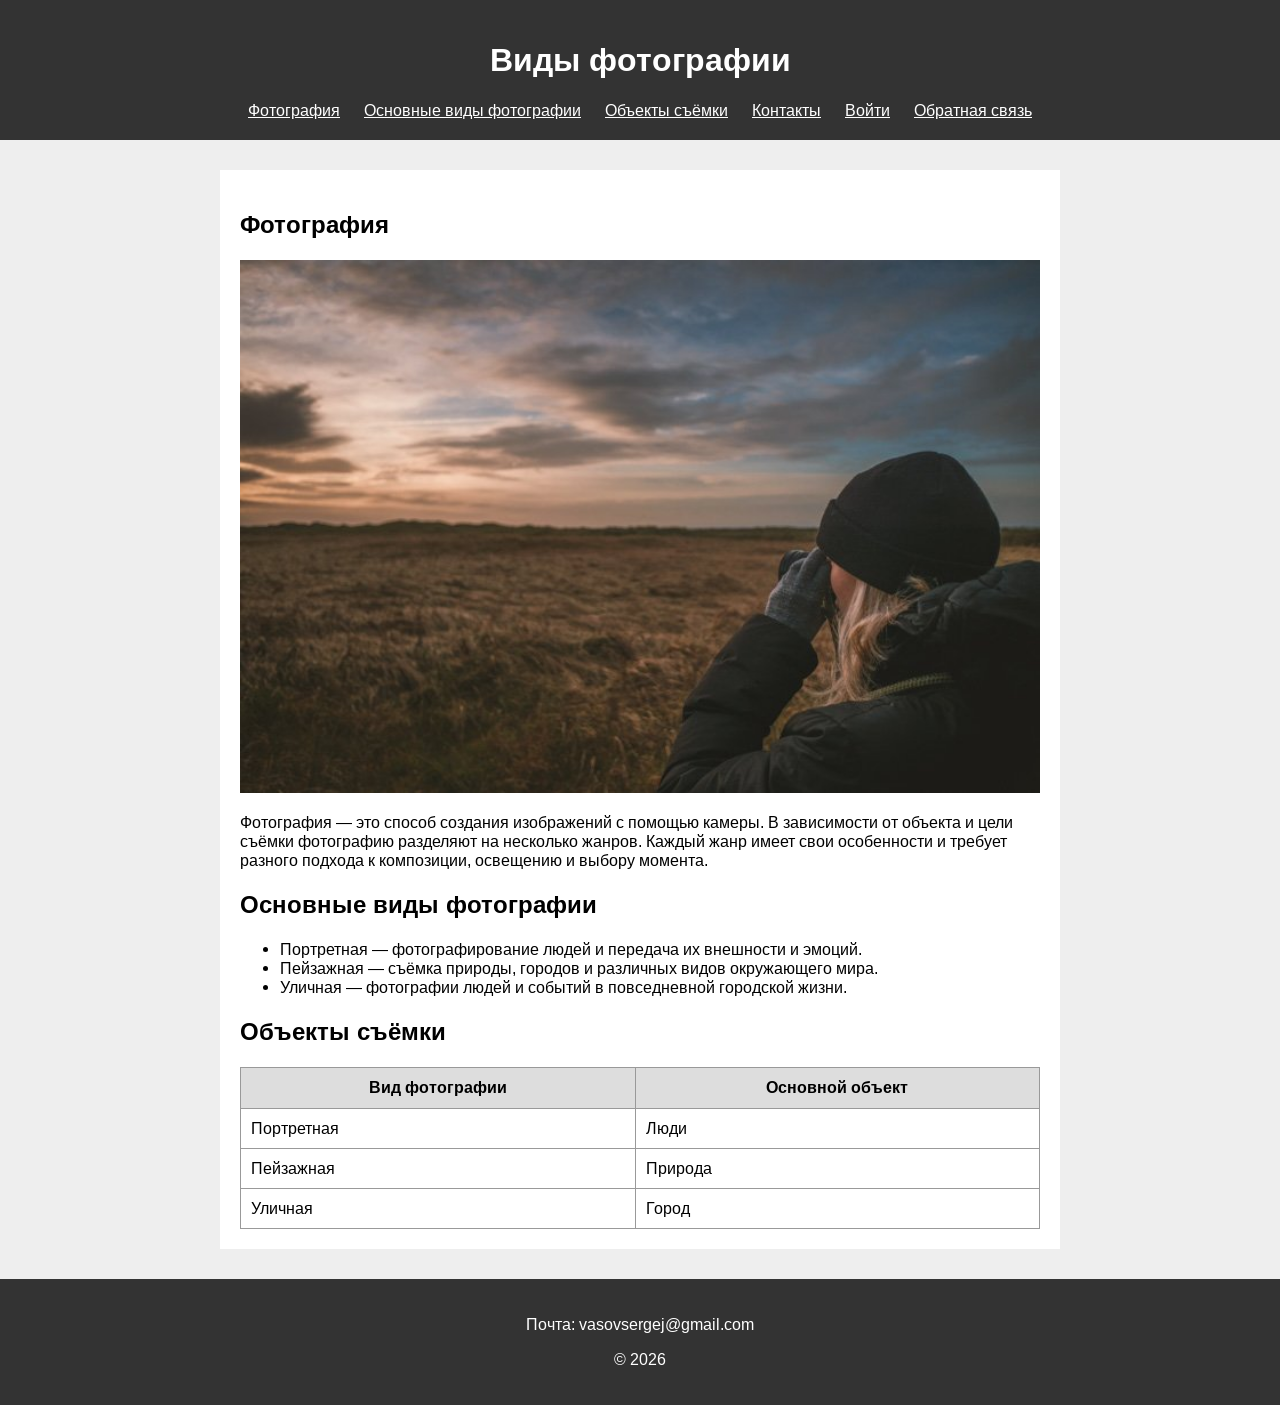
<file: index.html>
<!DOCTYPE html>
<html lang="ru">
<head>
    <meta charset="UTF-8">
    <title>Виды фотографии</title>

    <link rel="preconnect" href="https://fonts.googleapis.com">
    <link rel="preconnect" href="https://fonts.gstatic.com" crossorigin>
    <link href="https://fonts.googleapis.com/css2?family=Arimo:ital,wght@0,400..700;1,400..700&display=swap" rel="stylesheet">

    <link rel="stylesheet" href="style.css">
</head>

<body>

<header>
    <h1>Виды фотографии</h1>

    <nav>
        <a href="#photo">Фотография</a>
        <a href="#types">Основные виды фотографии</a>
        <a href="#objects">Объекты съёмки</a>
        <a href="#contacts">Контакты</a>
        <a href="login.html">Войти</a>
        <a href="feedback.html">Обратная связь</a>
    </nav>
</header>

<main>

    <h2 id="photo">Фотография</h2>

    <img src="images/photo.jpg" alt="Фотография">

    <p>
        Фотография — это способ создания изображений с помощью камеры. В зависимости от объекта и цели съёмки фотографию разделяют на несколько жанров. Каждый жанр имеет свои особенности и требует разного подхода к композиции, освещению и выбору момента.
    </p>

    <h2 id="types">Основные виды фотографии</h2>

    <ul>
        <li>Портретная — фотографирование людей и передача их внешности и эмоций.</li>
        <li>Пейзажная — съёмка природы, городов и различных видов окружающего мира.</li>
        <li>Уличная — фотографии людей и событий в повседневной городской жизни.</li>
    </ul>

    <h2 id="objects">Объекты съёмки</h2>

    <table>
        <tr>
            <th>Вид фотографии</th>
            <th>Основной объект</th>
        </tr>
        <tr>
            <td>Портретная</td>
            <td>Люди</td>
        </tr>
        <tr>
            <td>Пейзажная</td>
            <td>Природа</td>
        </tr>
        <tr>
            <td>Уличная</td>
            <td>Город</td>
        </tr>
    </table>

</main>

<footer id="contacts">
    <p>Почта: vasovsergej@gmail.com</p>
    <p>© 2026</p>
</footer>

</body>
</html>
</file>
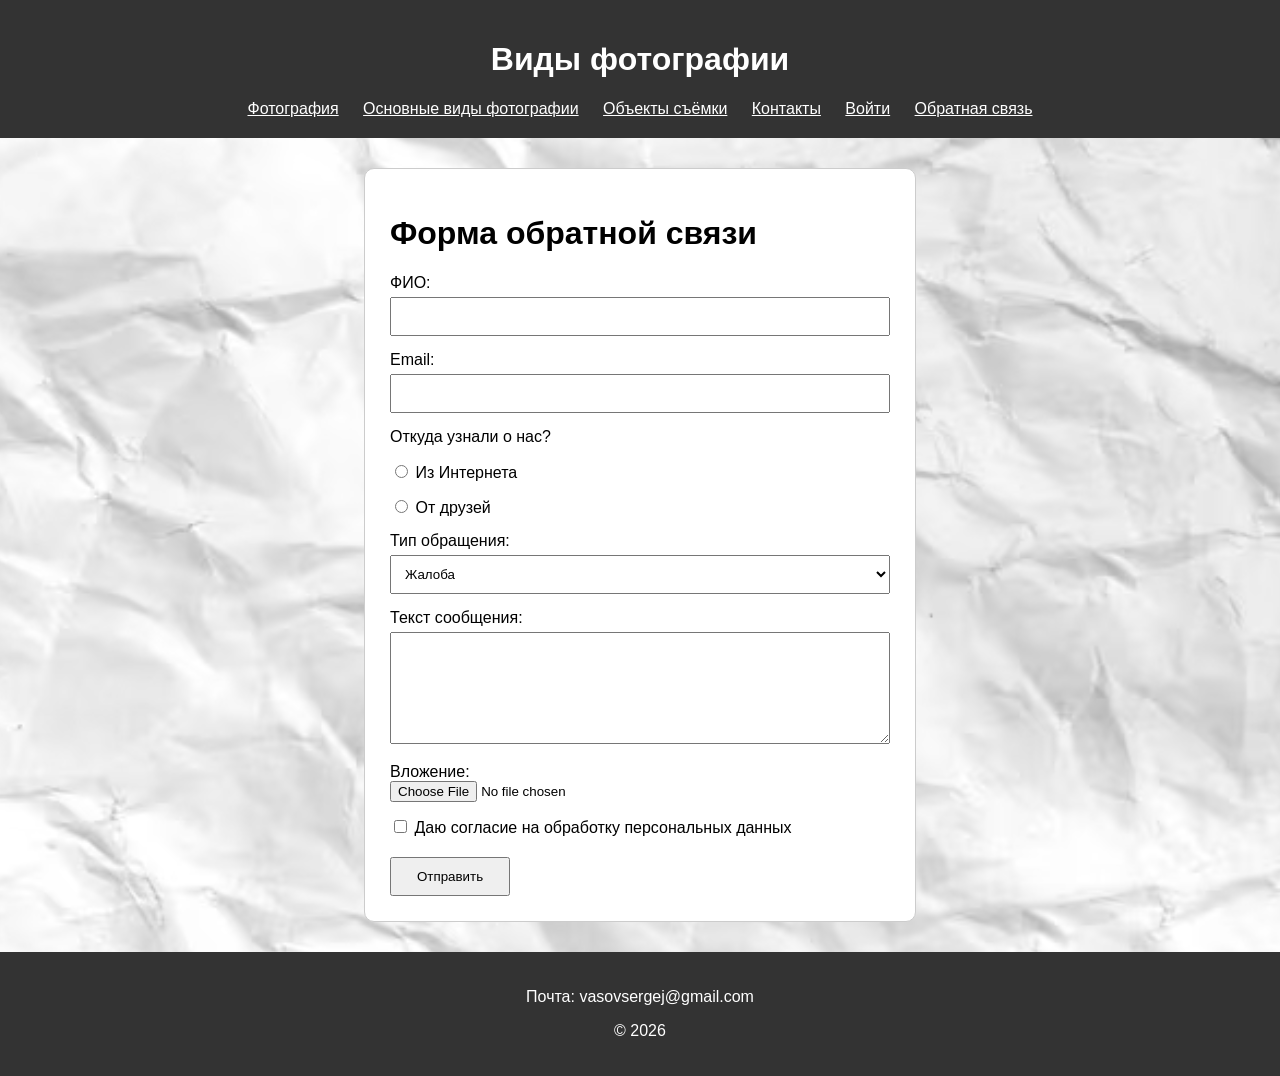
<file: feedback.html>
<!DOCTYPE html>
<html lang="ru">
<head>
    <meta charset="UTF-8">
    <meta name="viewport" content="width=device-width, initial-scale=1.0">
    <title>Обратная связь</title>
    <link rel="stylesheet" href="style.css">
</head>

<body class="feedback-page">
    <header>
        <h1>Виды фотографии</h1>
        <nav>
            <a href="index.html#photo">Фотография</a>
            <a href="index.html#types">Основные виды фотографии</a>
            <a href="index.html#objects">Объекты съёмки</a>
            <a href="index.html#contacts">Контакты</a>
            <a href="login.html">Войти</a>
            <a href="feedback.html">Обратная связь</a>
        </nav>
    </header>
    <form class="feedback-form"
        action="https://httpbin.org/post"
        method="POST"
        enctype="multipart/form-data">

        <h1>Форма обратной связи</h1>

        <label for="name">ФИО:</label>
        <input type="text" id="name" name="name" required>

        <label for="email">Email:</label>
        <input type="email" id="email" name="email" required>

        <p>Откуда узнали о нас?</p>

        <label>
            <input type="radio" name="source" value="internet" required>
            Из Интернета
        </label>

        <label>
            <input type="radio" name="source" value="friends">
            От друзей
        </label>

        <label for="type">Тип обращения:</label>
        <select id="type" name="type">
            <option value="complaint">Жалоба</option>
            <option value="suggestion">Предложение</option>
        </select>

        <label for="message">Текст сообщения:</label>
        <textarea id="message" name="message" rows="6" required></textarea>

        <label for="file">Вложение:</label>
        <input type="file" id="file" name="file">

        <label>
            <input type="checkbox" name="agreement" required>
            Даю согласие на обработку персональных данных
        </label>

        <button type="submit">Отправить</button>

    </form>
    <footer id="contacts">
    <p>Почта: vasovsergej@gmail.com</p>
    <p>© 2026</p>
</footer>
</body>
</html>
</file>
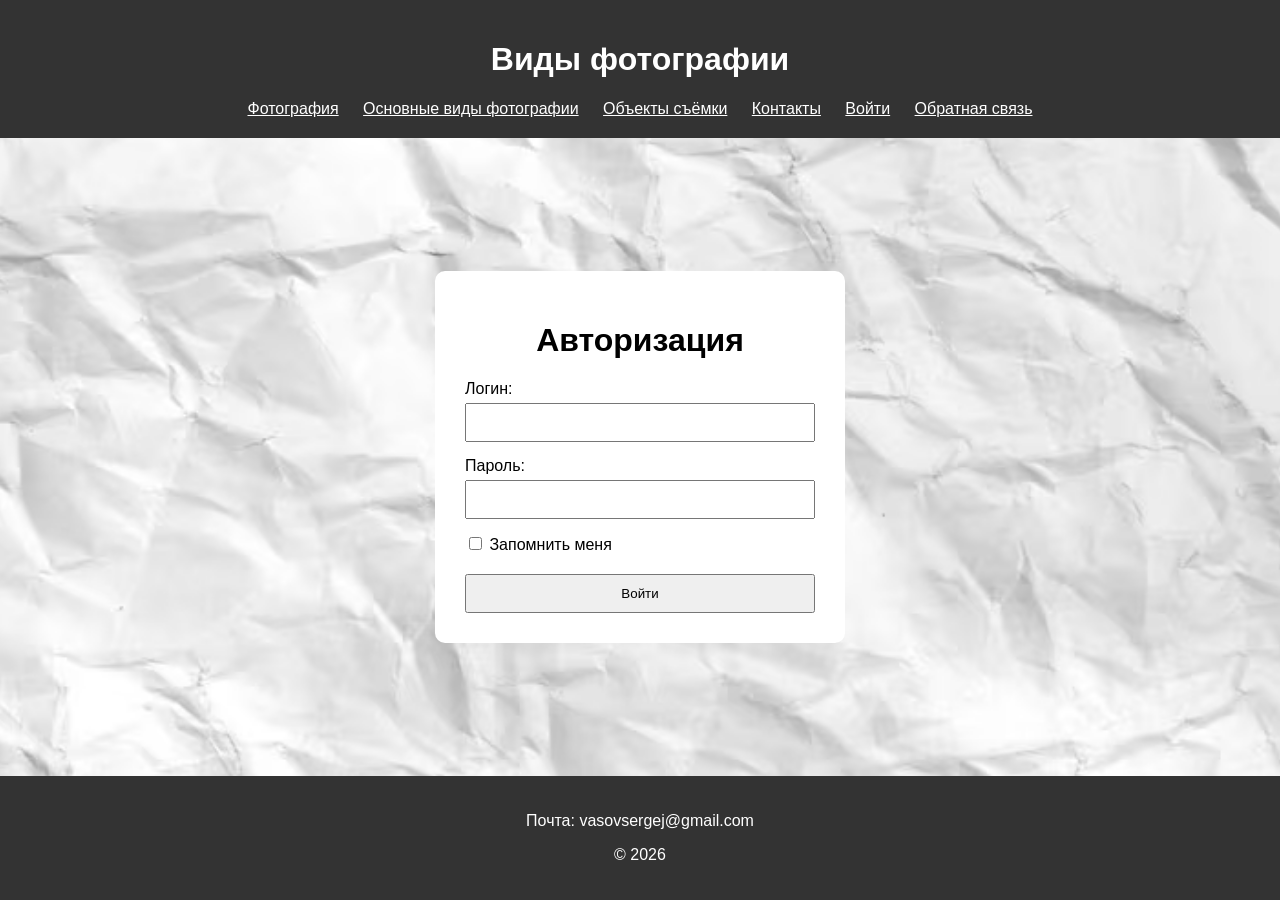
<file: login.html>
<!DOCTYPE html>
<html lang="ru">
<head>
    <meta charset="UTF-8">
    <meta name="viewport" content="width=device-width, initial-scale=1.0">
    <title>Авторизация</title>
    <link rel="stylesheet" href="style.css">
</head>

<body class="login-page">
    <header>
        <h1>Виды фотографии</h1>
        <nav>
            <a href="index.html#photo">Фотография</a>
            <a href="index.html#types">Основные виды фотографии</a>
            <a href="index.html#objects">Объекты съёмки</a>
            <a href="index.html#contacts">Контакты</a>
            <a href="login.html">Войти</a>
            <a href="feedback.html">Обратная связь</a>
        </nav>
    </header>
    <main>
    <form class="login-form"
        action="https://httpbin.org/post"
        method="POST">

        <h1>Авторизация</h1>

        <label for="login">Логин:</label>
        <input type="text" id="login" name="login" required>

        <label for="password">Пароль:</label>
        <input type="password" id="password" name="password" required>

        <label>
            <input type="checkbox" name="remember">
            Запомнить меня
        </label>

        <button type="submit">Войти</button>

    </form>
    </main>
    <footer id="contacts">
    <p>Почта: vasovsergej@gmail.com</p>
    <p>© 2026</p>
</footer>
</body>
</html>
</file>
<file: style.css>
body {
    font-family: "Arimo", sans-serif;
    background: #eee;
    margin: 0;
}

header, footer {
    background: #333;
    color: white;
    text-align: center;
    padding: 20px;
}

nav a {
    color: white;
    margin: 10px;
}

main {
    max-width: 800px;
    margin: 30px auto;
    background: white;
    padding: 20px;
}

img {
    width: 100%;
}

table {
    width: 100%;
    border-collapse: collapse;
}

th, td {
    border: 1px solid #999;
    padding: 10px;
}

th {
    background: #ddd;
}

footer {
    margin-top: 30px;
}


.feedback-form {
    width: 500px;
    margin: 30px auto;
    padding: 25px;
    background-color: white;
    border: 1px solid #ccc;
    border-radius: 10px;
}

.feedback-form label,
.feedback-form p {
    display: block;
    margin-top: 15px;
}

.feedback-form input[type="text"],
.feedback-form input[type="email"],
.feedback-form select,
.feedback-form textarea {
    width: 100%;
    box-sizing: border-box;
    padding: 10px;
    margin-top: 5px;
}

.feedback-form textarea {
    resize: vertical;
}

.feedback-form button {
    margin-top: 20px;
    padding: 10px 25px;
    cursor: pointer;
}

.feedback-page {
    min-height: 100vh;
    padding: 0;

    display: flex;
    justify-content: center;
    align-items: center;

    background-image: url("images/photo1.jpg");
    background-size: cover;
    background-position: center;
}

.login-page {
    min-height: 100vh;
    padding: 0;

    display: flex;
    justify-content: center;
    align-items: center;

    background-image: url("images/photo1.jpg");
    background-size: cover;
    background-position: center;
}

.login-form {
    width: 350px;
    padding: 30px;
    background-color: white;
    border-radius: 10px;
}

.login-form h1 {
    text-align: center;
}

.login-form label {
    display: block;
    margin-top: 15px;
}

.login-form input[type="text"],
.login-form input[type="password"] {
    width: 100%;
    box-sizing: border-box;
    padding: 10px;
    margin-top: 5px;
}

.login-form button {
    width: 100%;
    margin-top: 20px;
    padding: 10px;
    cursor: pointer;
}


.feedback-page,
.login-page {
    flex-direction: column;
    align-items: stretch;
}

.feedback-page main,
.login-page main {
    flex: 1;
}

.login-page main {
    display: flex;
    justify-content: center;
    align-items: center;

    flex: 1;
    width: 100%;
    max-width: none;
    margin: 0;
    padding: 20px;
    box-sizing: border-box;

    background: transparent;
}

.feedback-page footer,
.login-page footer {
    margin-top: auto;
}
</file>
